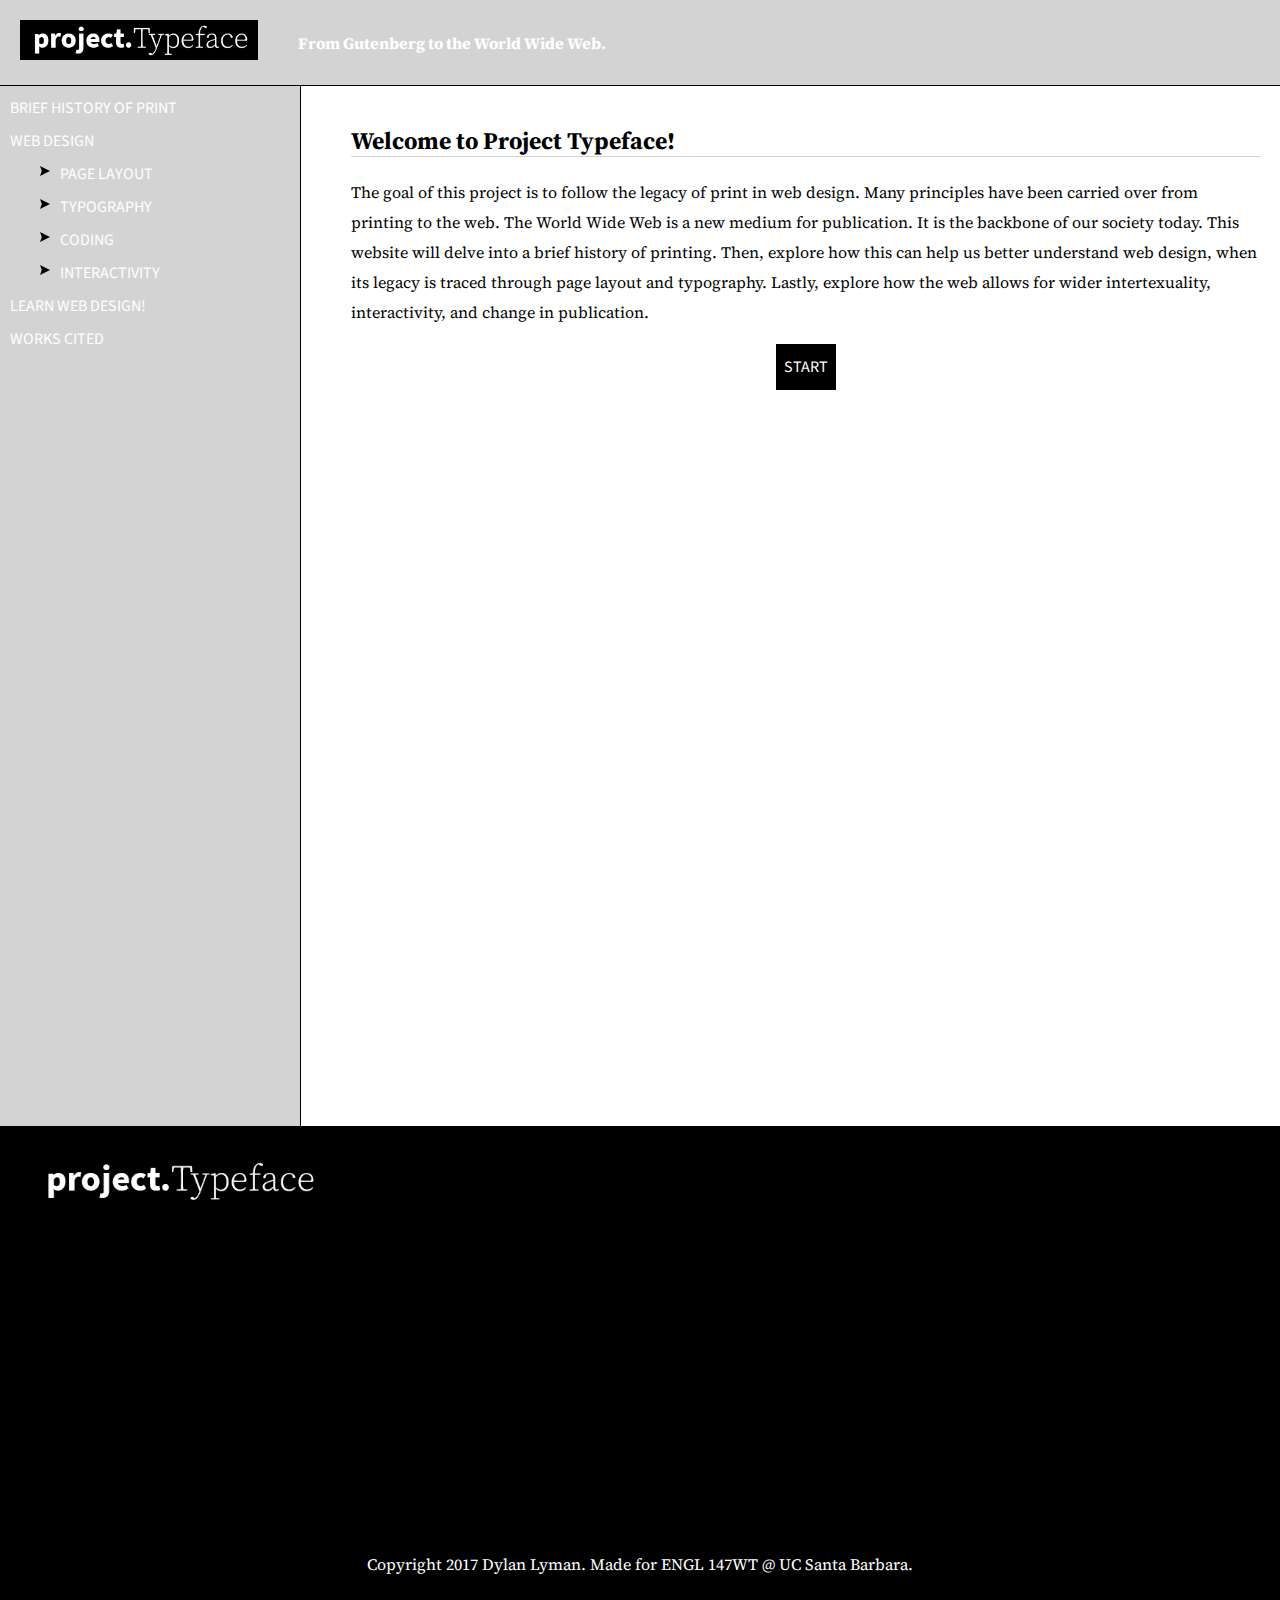
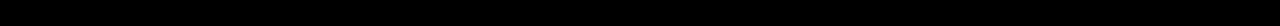
<file: index.html>
<!doctype html>
<meta charset="utf-8"/>
<html>
<head>
	<meta charset="utf-8">
	<title>project.Typeface</title>
	<link rel="stylesheet" href="./styles.css" type="text/css">
	<link href="https://fonts.googleapis.com/css?family=Source+Sans+Pro:400,400i,700|Source+Serif+Pro:400,700" rel="stylesheet">
</head>

<body>
	<header>
			<a href="index.html"><img src="./img/projectTypeface.png" alt="Image not found!"></a>
			<h1>From Gutenberg to the World Wide Web.</h1>
	</header>
	<div class="wrapper">
		<main>
			<div class="sideBar">
				<li><a href="briefhistory.html">Brief History of Print</a></li>
				<li><a href="webdesign.html">Web Design</a></li>
					<div class="indentWebDesign">
						<li><a href="pagelayout.html">Page Layout</a></li>
						<li><a href="typography.html">Typography</a></li>
						<li><a href="coding.html">Coding</a></li>
						<li><a href="interactivity.html">Interactivity</a></li>
					</div>
				<li><a href="learn.html">Learn Web Design!</a></li>
				<li><a href="workscited.html">Works Cited</a></li>
			</div>
			<div class="mainBody">
				<h2>Welcome to Project Typeface!</h2>
				<p>The goal of this project is to follow the legacy of print in web design. Many principles have been carried over from printing to the web. The World Wide Web is a new medium for publication. It is the backbone of our society today. This website will delve into a brief history of printing. Then, explore how this can help us better understand web design, when its legacy is traced through page layout and typography. Lastly, explore how the web allows for wider intertexuality, interactivity, and change in publication.</p>
				<div class="nextPage"><a href="briefhistory.html">START</a></div>
			</div>
		</main>
	</div>
	<footer>
		<div class="indexFooter">
			<a href="index.html"><img src="./img/projectTypeface.png" alt="Image not found!"></a>
		</div>
		<div class="footerWrapper">
			<p id="copyright">Copyright 2017 Dylan Lyman. Made for ENGL 147WT @ UC Santa Barbara.</p>
		</div>
	</footer>
</body>

</html>
</file>
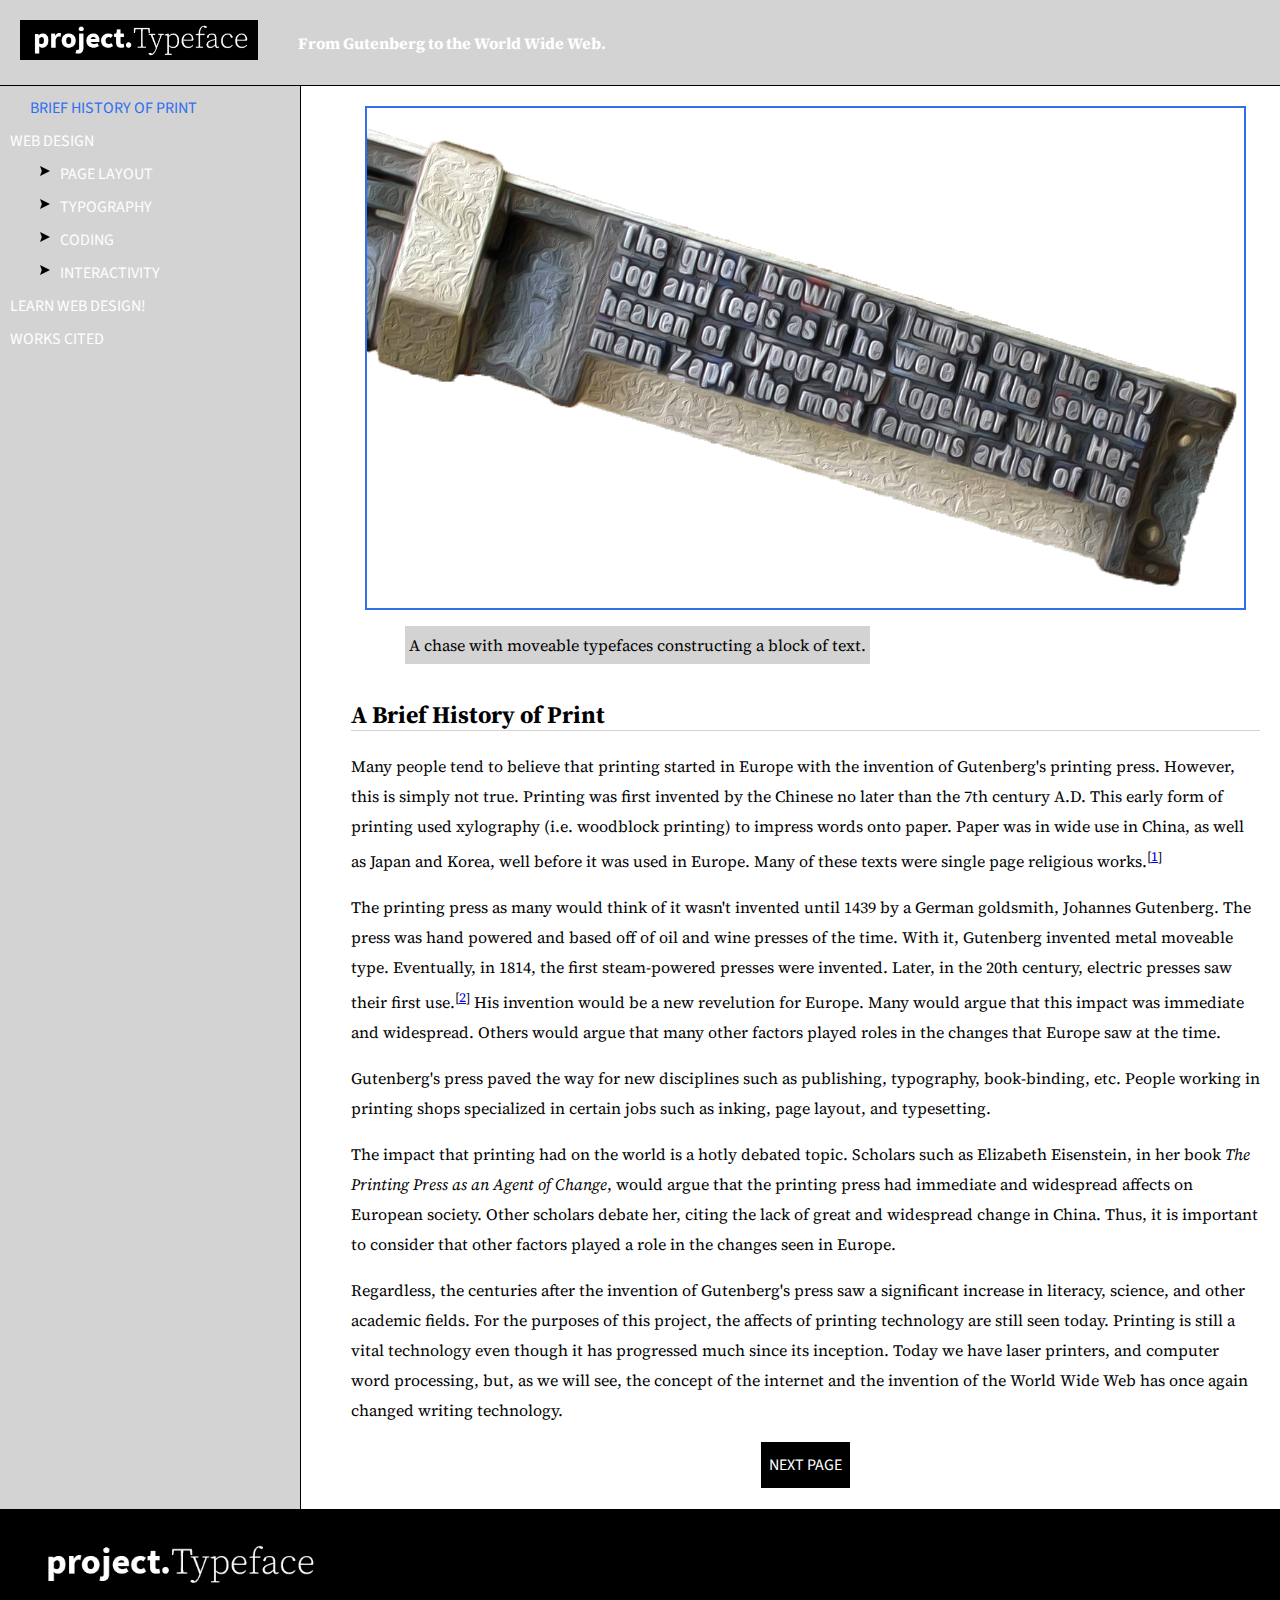
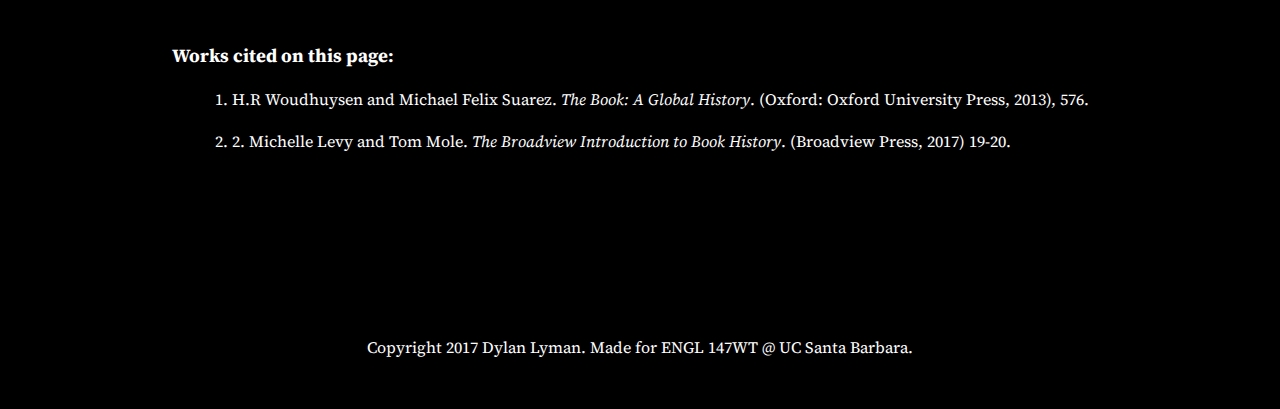
<file: briefhistory.html>
<!doctype html>
<html>
<head>
	<meta charset="utf-8">
	<title>project.Typeface: Brief History</title>
	<link rel="stylesheet" href="styles.css" type="text/css">
	<link href="https://fonts.googleapis.com/css?family=Source+Sans+Pro:400,400i,700|Source+Serif+Pro:400,700" rel="stylesheet">
</head>

<body>
	<header>
			<a href="index.html"><img src="./img/projectTypeface.png" alt="Image not found!"></a>
			<h1>From Gutenberg to the World Wide Web.</h1>
	</header>
	<div class="wrapper">
		<main>
			<div class="sideBar">
				<li><a href="briefhistory.html" id="thisPage">Brief History of Print</a></li>
				<li><a href="webdesign.html">Web Design</a></li>
					<div class="indentWebDesign">
						<li><a href="pagelayout.html">Page Layout</a></li>
						<li><a href="typography.html">Typography</a></li>
						<li><a href="coding.html">Coding</a></li>
						<li><a href="interactivity.html">Interactivity</a></li>
					</div>
				<li><a href="learn.html">Learn Web Design!</a></li>
				<li><a href="workscited.html">Works Cited</a></li>
			</div>
			<div class="mainBody">
				<div class="mainImg">
					<img src="./img/MetalTypeZoomIn.png" alt="Image not found!">
					<dl>
						<dd>A chase with moveable typefaces constructing a block of text.</dd>
					</dl>
				</div>
				<h2>A Brief History of Print</h2>
				<p>Many people tend to believe that printing started in Europe with the invention of Gutenberg's printing press. However, this is simply not true. Printing was first invented by the Chinese no later than the 7th century A.D. This early form of printing used xylography (i.e. woodblock printing) to impress words onto paper. Paper was in wide use in China, as well as Japan and Korea, well before it was used in Europe. Many of these texts were single page religious works.<sup>[<a href= "footerWrapper">1</a>]</sup></p>
				<p>The printing press as many would think of it wasn't invented until 1439 by a German goldsmith, Johannes Gutenberg. The press was hand powered and based off of oil and wine presses of the time. With it, Gutenberg invented metal moveable type. Eventually, in 1814, the first steam-powered presses were invented. Later, in the 20th century, electric presses saw their first use.<sup>[<a href= "footerWrapper">2</a>]</sup> His invention would be a new revelution for Europe. Many would argue that this impact was immediate and widespread. Others would argue that many other factors played roles in the changes that Europe saw at the time.</p>
				<p>Gutenberg's press paved the way for new disciplines such as publishing, typography, book-binding, etc. People working in printing shops specialized in certain jobs such as inking, page layout, and typesetting.</p>
				<p>The impact that printing had on the world is a hotly debated topic. Scholars such as Elizabeth Eisenstein, in her book <em>The Printing Press as an Agent of Change</em>, would argue that the printing press had immediate and widespread affects on European society. Other scholars debate her, citing the lack of great and widespread change in China. Thus, it is important to consider that other factors played a role in the changes seen in Europe.</p>
				<p>Regardless, the centuries after the invention of Gutenberg's press saw a significant increase in literacy, science, and other academic fields. For the purposes of this project, the affects of printing technology are still seen today. Printing is still a vital technology even though it has progressed much since its inception. Today we have laser printers, and computer word processing, but, as we will see, the concept of the internet and the invention of the World Wide Web has once again changed writing technology.</p>
				<div class="nextPage"><a href="webdesign.html">NEXT PAGE</a></div>
			</div>
		</main>
	</div>
	<footer>
		<div class="indexFooter">
			<a href="index.html"><img src="./img/projectTypeface.png" alt="Image not found!"></a>
			
		</div>
		<div class="footerWrapper">
			<div class="worksCitedFooter">
				<h3>Works cited on this page:</h3>
				<ol>
					<li>H.R Woudhuysen and Michael Felix Suarez. <em>The Book: A Global History</em>. (Oxford: Oxford University Press, 2013), 576.</li>
					<li>2. Michelle Levy and Tom Mole. <em>The Broadview Introduction to Book History</em>. (Broadview Press, 2017) 19-20.</li>
				</ol>
			</div>
			<p id="copyright">Copyright 2017 Dylan Lyman. Made for ENGL 147WT @ UC Santa Barbara.</p>
		</div>
	</footer>
</body>
	
</html>
</file>
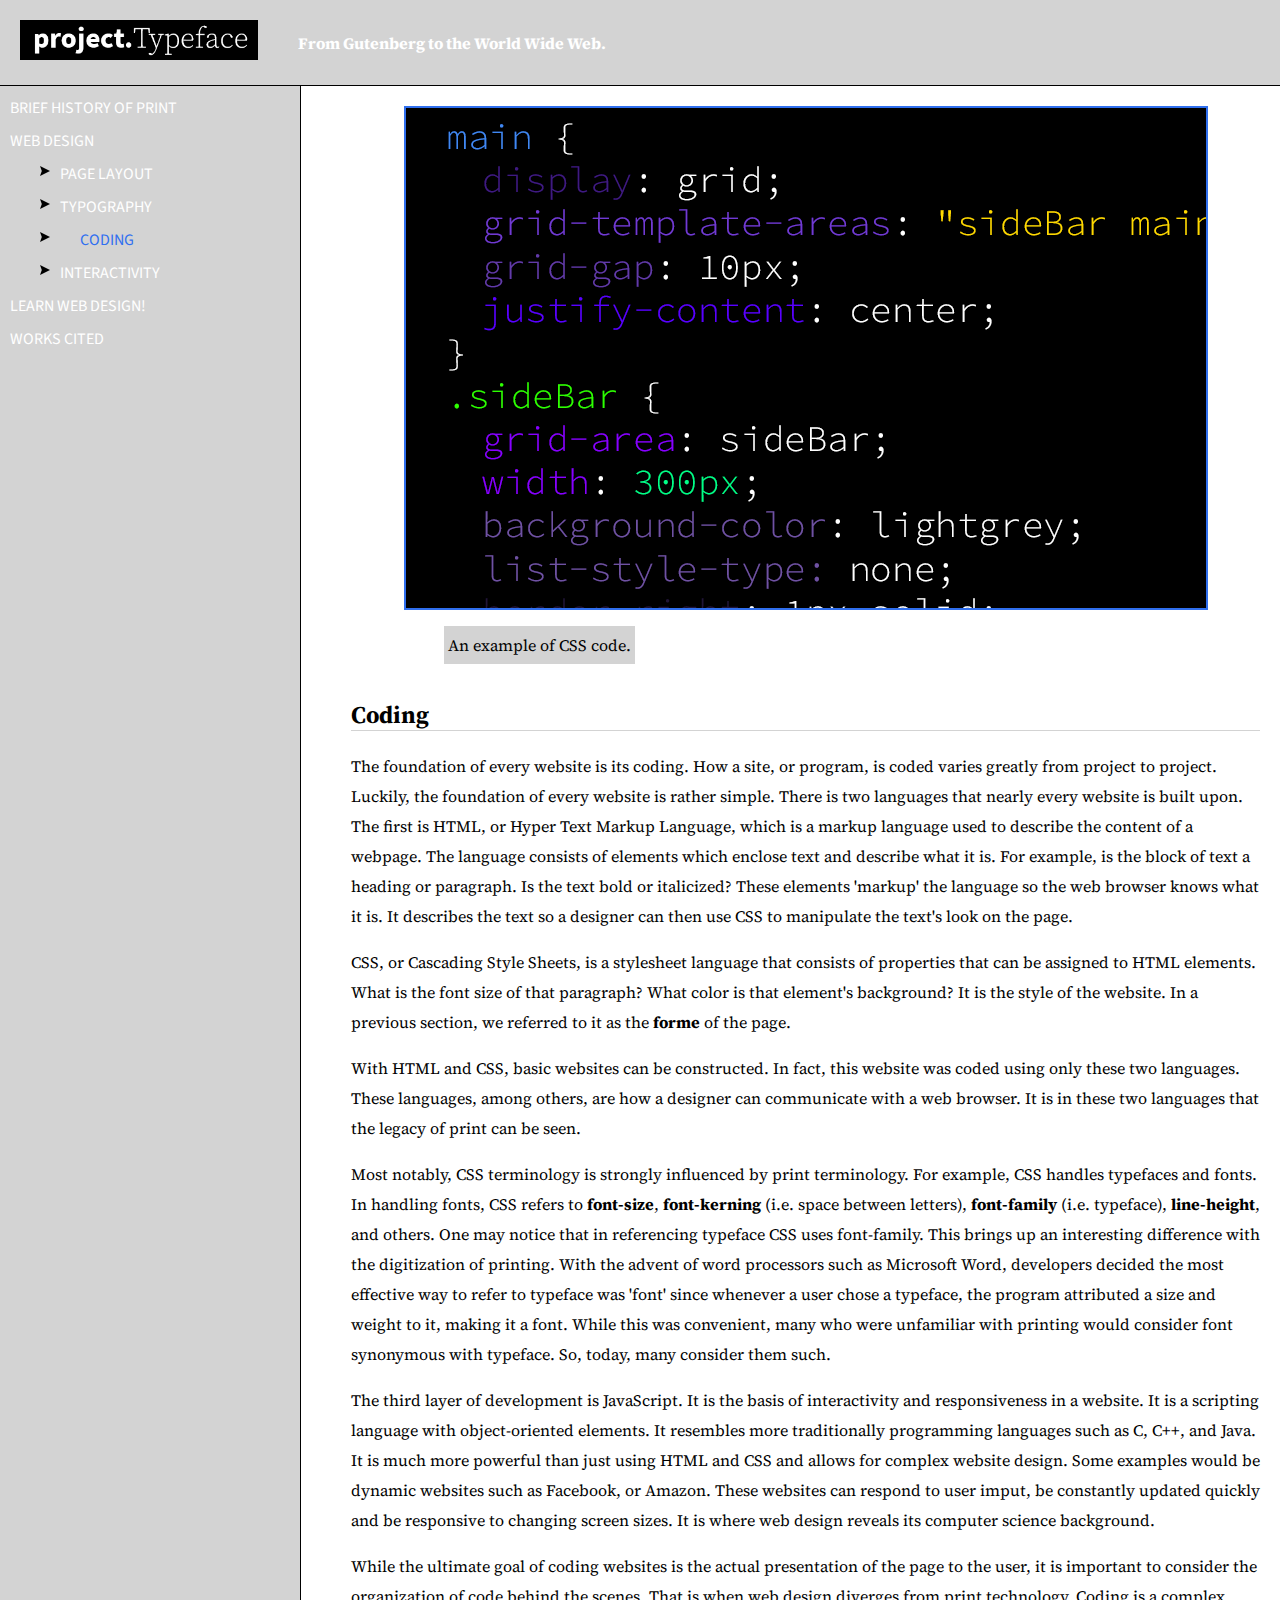
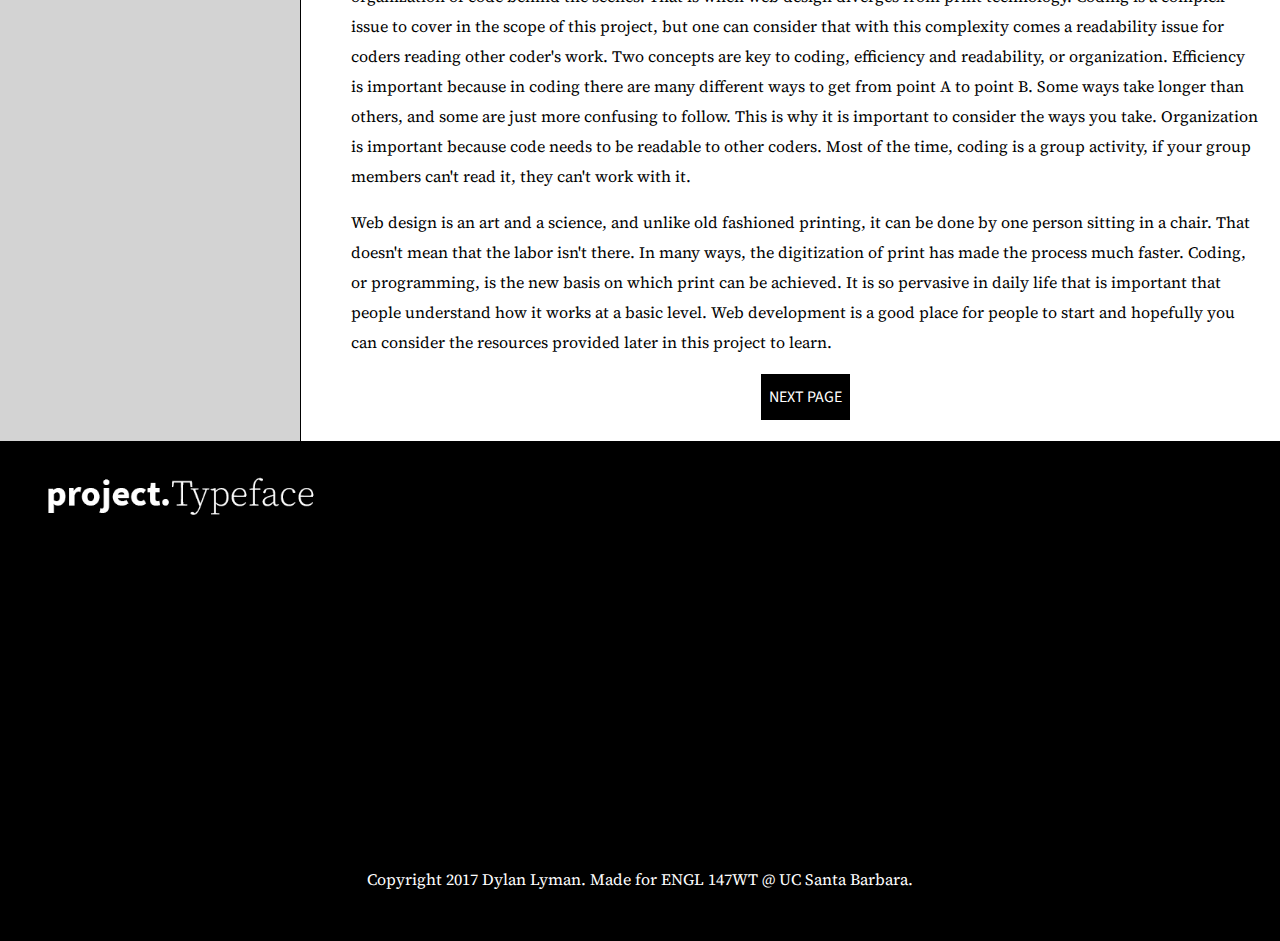
<file: coding.html>
<!doctype html>
<meta charset="utf-8"/>
<html>
<head>
	<meta charset="utf-8">
	<title>project.Typeface: Coding</title>
	<link rel="stylesheet" href="./styles.css" type="text/css">
	<link href="https://fonts.googleapis.com/css?family=Source+Sans+Pro:400,400i,700|Source+Serif+Pro:400,700" rel="stylesheet">
</head>

<body>
	<header>
			<a href="index.html"><img src="./img/projectTypeface.png" alt="Image not found!"></a>
			<h1>From Gutenberg to the World Wide Web.</h1>
	</header>
	<div class="wrapper">
		<main>
			<div class="sideBar">
				<li><a href="briefhistory.html">Brief History of Print</a></li>
				<li><a href="webdesign.html">Web Design</a></li>
					<div class="indentWebDesign">
						<li><a href="pagelayout.html">Page Layout</a></li>
						<li><a href="typography.html">Typography</a></li>
						<li><a href="coding.html" id="thisPage">Coding</a></li>
						<li><a href="interactivity.html">Interactivity</a></li>
					</div>
				<li><a href="learn.html">Learn Web Design!</a></li>
				<li><a href="workscited.html">Works Cited</a></li>
			</div>
			<div class="mainBody">
				<div class="mainImg">
					<img src="./img/coding.png" alt="Image not found!">
					<dl>
						<dd>An example of CSS code.</dd>
					</dl>
				</div>
				<h2>Coding</h2>
				<p>The foundation of every website is its coding. How a site, or program, is coded varies greatly from project to project. Luckily, the foundation of every website is rather simple. There is two languages that nearly every website is built upon. The first is HTML, or Hyper Text Markup Language, which is a markup language used to describe the content of a webpage. The language consists of elements which enclose text and describe what it is. For example, is the block of text a heading or paragraph. Is the text bold or italicized? These elements 'markup' the language so the web browser knows what it is. It describes the text so a designer can then use CSS to manipulate the text's look on the page.</p>
				<p>CSS, or Cascading Style Sheets, is a stylesheet language that consists of properties that can be assigned to HTML elements. What is the font size of that paragraph? What color is that element's background? It is the style of the website. In a previous section, we referred to it as the <strong>forme</strong> of the page.</p>
				<p>With HTML and CSS, basic websites can be constructed. In fact, this website was coded using only these two languages. These languages, among others, are how a designer can communicate with a web browser. It is in these two languages that the legacy of print can be seen.</p>
				<p>Most notably, CSS terminology is strongly influenced by print terminology. For example, CSS handles typefaces and fonts. In handling fonts, CSS refers to <strong>font-size</strong>, <strong>font-kerning</strong> (i.e. space between letters), <strong>font-family</strong> (i.e. typeface), <strong>line-height</strong>, and others. One may notice that in referencing typeface CSS uses font-family. This brings up an interesting difference with the digitization of printing. With the advent of word processors such as Microsoft Word, developers decided the most effective way to refer to typeface was 'font' since whenever a user chose a typeface, the program attributed a size and weight to it, making it a font. While this was convenient, many who were unfamiliar with printing would consider font synonymous with typeface. So, today, many consider them such.</p>
				<p>The third layer of development is JavaScript. It is the basis of interactivity and responsiveness in a website. It is a scripting language with object-oriented elements. It resembles more traditionally programming languages such as C, C++, and Java. It is much more powerful than just using HTML and CSS and allows for complex website design. Some examples would be dynamic websites such as Facebook, or Amazon. These websites can respond to user imput, be constantly updated quickly and be responsive to changing screen sizes. It is where web design reveals its computer science background.</p>
				<p>While the ultimate goal of coding websites is the actual presentation of the page to the user, it is important to consider the organization of code behind the scenes. That is when web design diverges from print technology. Coding is a complex issue to cover in the scope of this project, but one can consider that with this complexity comes a readability issue for coders reading other coder's work. Two concepts are key to coding, efficiency and readability, or organization. Efficiency is important because in coding there are many different ways to get from point A to point B. Some ways take longer than others, and some are just more confusing to follow. This is why it is important to consider the ways you take. Organization is important because code needs to be readable to other coders. Most of the time, coding is a group activity, if your group members can't read it, they can't work with it.</p>
				<p>Web design is an art and a science, and unlike old fashioned printing, it can be done by one person sitting in a chair. That doesn't mean that the labor isn't there. In many ways, the digitization of print has made the process much faster. Coding, or programming, is the new basis on which print can be achieved. It is so pervasive in daily life that is important that people understand how it works at a basic level. Web development is a good place for people to start and hopefully you can consider the resources provided later in this project to learn.</p>
				<div class="nextPage"><a href="interactivity.html">NEXT PAGE</a></div>
			</div>
		</main>
	</div>
	<footer>
		<div class="indexFooter">
			<a href="index.html"><img src="./img/projectTypeface.png" alt="Image not found!"></a>
		</div>
		<div class="footerWrapper">
			<p id="copyright">Copyright 2017 Dylan Lyman. Made for ENGL 147WT @ UC Santa Barbara.</p>
		</div>
	</footer>
</body>

</html>
</file>
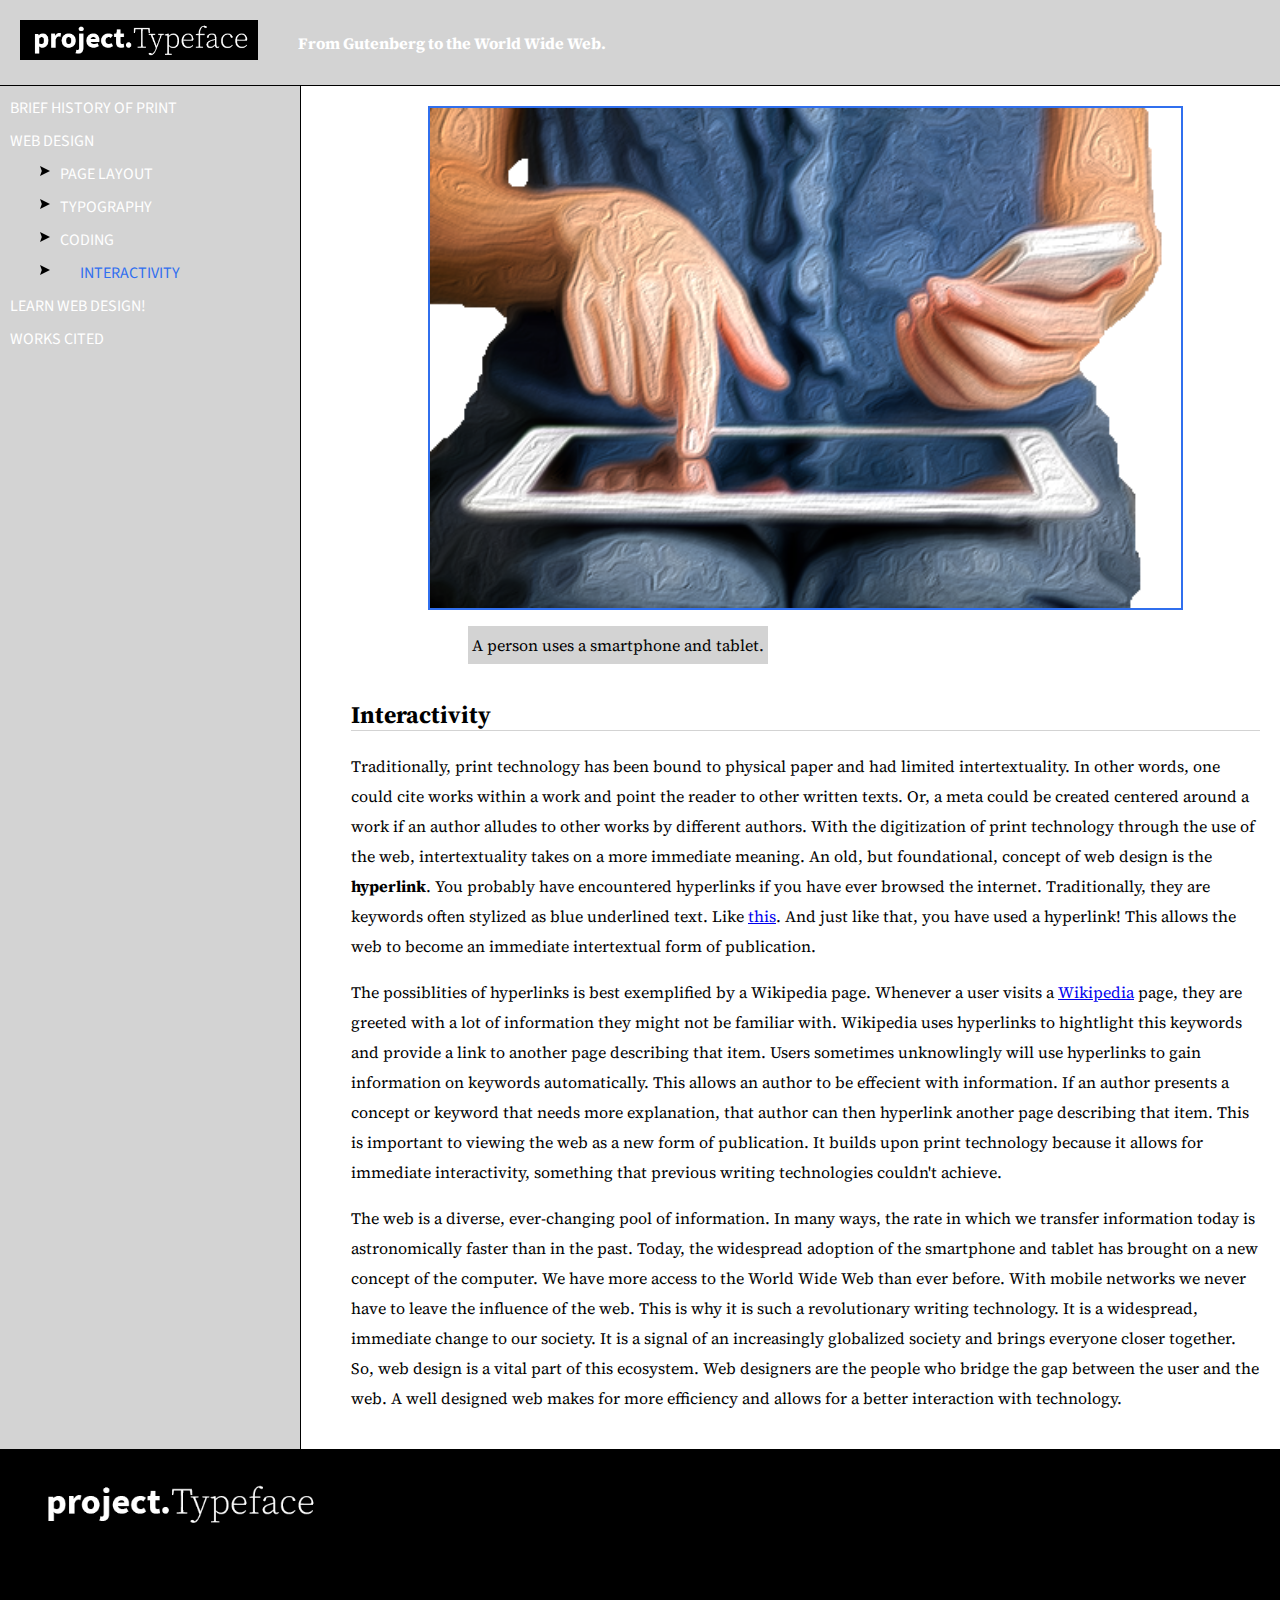
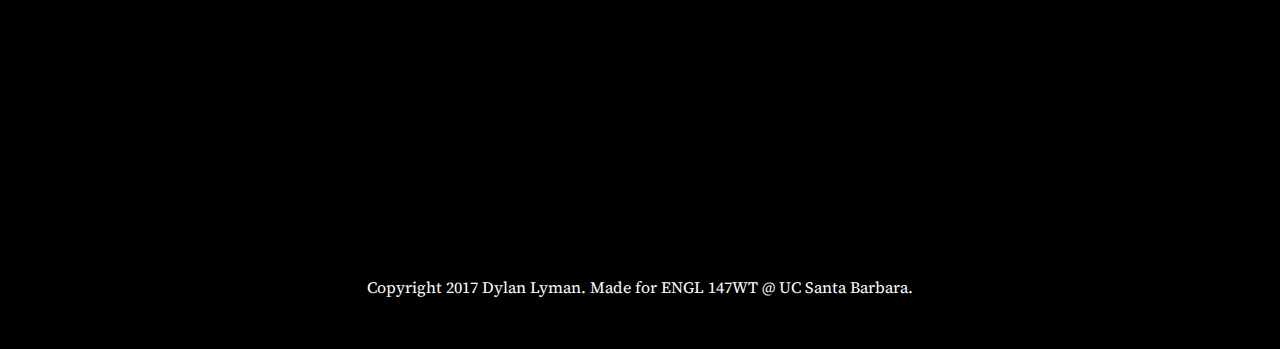
<file: interactivity.html>
<!doctype html>
<meta charset="utf-8"/>
<html>
<head>
	<meta charset="utf-8">
	<title>project.Typeface: Interactivity</title>
	<link rel="stylesheet" href="./styles.css" type="text/css">
	<link href="https://fonts.googleapis.com/css?family=Source+Sans+Pro:400,400i,700|Source+Serif+Pro:400,700" rel="stylesheet">
</head>

<body>
	<header>
			<a href="index.html"><img src="./img/projectTypeface.png" alt="Image not found!"></a>
			<h1>From Gutenberg to the World Wide Web.</h1>
	</header>
	<div class="wrapper">
		<main>
			<div class="sideBar">
				<li><a href="briefhistory.html">Brief History of Print</a></li>
				<li><a href="webdesign.html">Web Design</a></li>
					<div class="indentWebDesign">
						<li><a href="pagelayout.html">Page Layout</a></li>
						<li><a href="typography.html">Typography</a></li>
						<li><a href="coding.html">Coding</a></li>
						<li><a href="interactivity.html" id="thisPage">Interactivity</a></li>
					</div>
				<li><a href="learn.html">Learn Web Design!</a></li>
				<li><a href="workscited.html">Works Cited</a></li>
			</div>
			<div class="mainBody">
				<div class="mainImg">
					<img src="./img/mobilefriendlyshopping.png" alt="Image not found!">
					<dl>
						<dd>A person uses a smartphone and tablet.</dd>
					</dl>
				</div>
				<h2>Interactivity</h2>
				<p>Traditionally, print technology has been bound to physical paper and had limited intertextuality. In other words, one could cite works within a work and point the reader to other written texts. Or, a meta could be created centered around a work if an author alludes to other works by different authors. With the digitization of print technology through the use of the web,  intertextuality takes on a more immediate meaning. An old, but foundational, concept of web design is the <strong>hyperlink</strong>. You probably have encountered hyperlinks if you have ever browsed the internet. Traditionally, they are keywords often stylized as blue underlined text. Like <a href="https://en.wikipedia.org/wiki/Hyperlink">this</a>. And just like that, you have used a hyperlink! This allows the web to become an immediate intertextual form of publication.</p>
				<p>The possiblities of hyperlinks is best exemplified by a Wikipedia page. Whenever a user visits a <a href="https://en.wikipedia.org">Wikipedia</a> page, they are greeted with a lot of information they might not be familiar with. Wikipedia uses hyperlinks to hightlight this keywords and provide a link to another page describing that item. Users sometimes unknowlingly will use hyperlinks to gain information on keywords automatically. This allows an author to be effecient with information. If an author presents a concept or keyword that needs more explanation, that author can then hyperlink another page describing that item. This is important to viewing the web as a new form of publication. It builds upon print technology because it allows for immediate interactivity, something that previous writing technologies couldn't achieve.</p>
				<p>The web is a diverse, ever-changing pool of information. In many ways, the rate in which we transfer information today is astronomically faster than in the past. Today, the widespread adoption of the smartphone and tablet has brought on a new concept of the computer. We have more access to the World Wide Web than ever before. With mobile networks we never have to leave the influence of the web. This is why it is such a revolutionary writing technology. It is a widespread, immediate change to our society. It is a signal of an increasingly globalized society and brings everyone closer together. So, web design is a vital part of this ecosystem. Web designers are the people who bridge the gap between the user and the web. A well designed web makes for more efficiency and allows for a better interaction with technology.</p>
			</div>
		</main>
	</div>
	<footer>
		<div class="indexFooter">
			<a href="index.html"><img src="./img/projectTypeface.png" alt="Image not found!"></a>
		</div>
		<div class="footerWrapper">
			<p id="copyright">Copyright 2017 Dylan Lyman. Made for ENGL 147WT @ UC Santa Barbara.</p>
		</div>
	</footer>
</body>

</html>
</file>
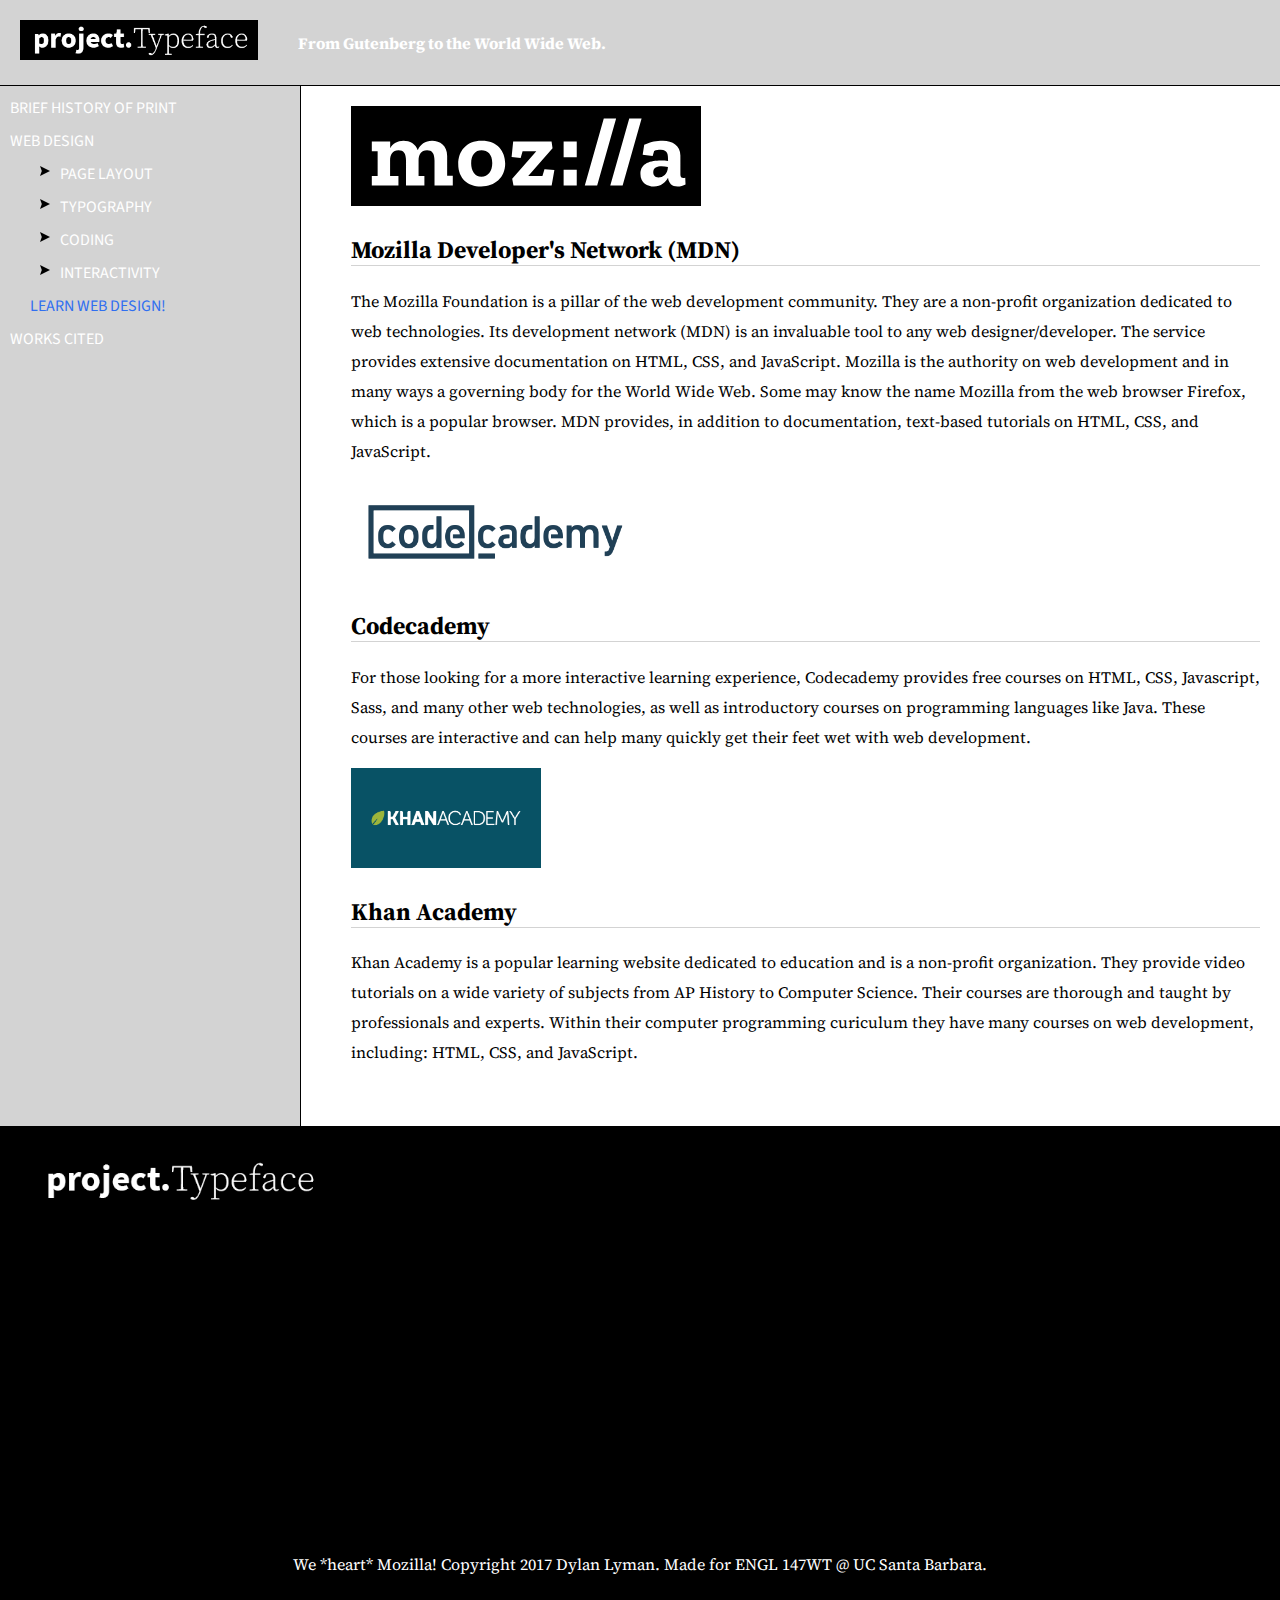
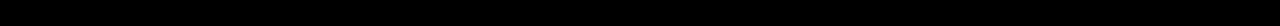
<file: learn.html>
<!doctype html>
<meta charset="utf-8"/>
<html>
<head>
	<meta charset="utf-8">
	<title>project.Typeface: Learn</title>
	<link rel="stylesheet" href="styles.css" type="text/css">
	<link href="https://fonts.googleapis.com/css?family=Source+Sans+Pro:400,400i,700|Source+Serif+Pro:400,700" rel="stylesheet">
</head>

<body>
	<header>
			<a href="index.html"><img src="./img/projectTypeface.png" alt="Image not found!"></a>
			<h1>From Gutenberg to the World Wide Web.</h1>
	</header>
	<div class="wrapper">
		<main>
			<div class="sideBar">
				<li><a href="briefhistory.html">Brief History of Print</a></li>
				<li><a href="webdesign.html">Web Design</a></li>
					<div class="indentWebDesign">
						<li><a href="pagelayout.html">Page Layout</a></li>
						<li><a href="typography.html">Typography</a></li>
						<li><a href="coding.html">Coding</a></li>
						<li><a href="interactivity.html">Interactivity</a></li>
					</div>
				<li><a href="learn.html" id="thisPage">Learn Web Design!</a></li>
				<li><a href="workscited.html">Works Cited</a></li>
			</div>
			<div class="mainBody">
				<div class="learn">
					<a href="https://developer.mozilla.org/en-US/"><img src="./img/mozilla_logo.svg" alt="Image not found!"></a>
					<h2>Mozilla Developer's Network (MDN)</h2>
					<p>The Mozilla Foundation is a pillar of the web development community. They are a non-profit organization dedicated to web technologies. Its development network (MDN) is an invaluable tool to any web designer/developer. The service provides extensive documentation on HTML, CSS, and JavaScript. Mozilla is the authority on web development and in many ways a governing body for the World Wide Web. Some may know the name Mozilla from the web browser Firefox, which is a popular browser. MDN provides, in addition to documentation, text-based tutorials on HTML, CSS, and JavaScript.</p>
				</div>
				<div class="learn">
					<a href="https://www.codecademy.com"><img src="./img/codecademy_logo.png" alt="Image not found!"></a>
					<h2>Codecademy</h2>
					<p>For those looking for a more interactive learning experience, Codecademy provides free courses on HTML, CSS, Javascript, Sass, and many other web technologies, as well as introductory courses on programming languages like Java. These courses are interactive and can help many quickly get their feet wet with web development.</p>
				</div>
				<div class="learn">
					<a href="https://www.khanacademy.org/"><img src="./img/khanacademy_logo.png" alt="Image not found!"></a>
					<h2>Khan Academy</h2>
					<p>Khan Academy is a popular learning website dedicated to education and is a non-profit organization. They provide video tutorials on a wide variety of subjects from AP History to Computer Science. Their courses are thorough and taught by professionals and experts. Within their computer programming curiculum they have many courses on web development, including: HTML, CSS, and JavaScript.</p>
				</div>
			</div>
		</main>
	</div>
	<footer>
		<div class="indexFooter">
			<a href="index.html"><img src="./img/projectTypeface.png" alt="Image not found!"></a>
		</div>
		<div class="footerWrapper">
			<p id="copyright">We *heart* Mozilla! Copyright 2017 Dylan Lyman. Made for ENGL 147WT @ UC Santa Barbara.</p>
		</div>
	</footer>
</body>
	
</html>
</file>
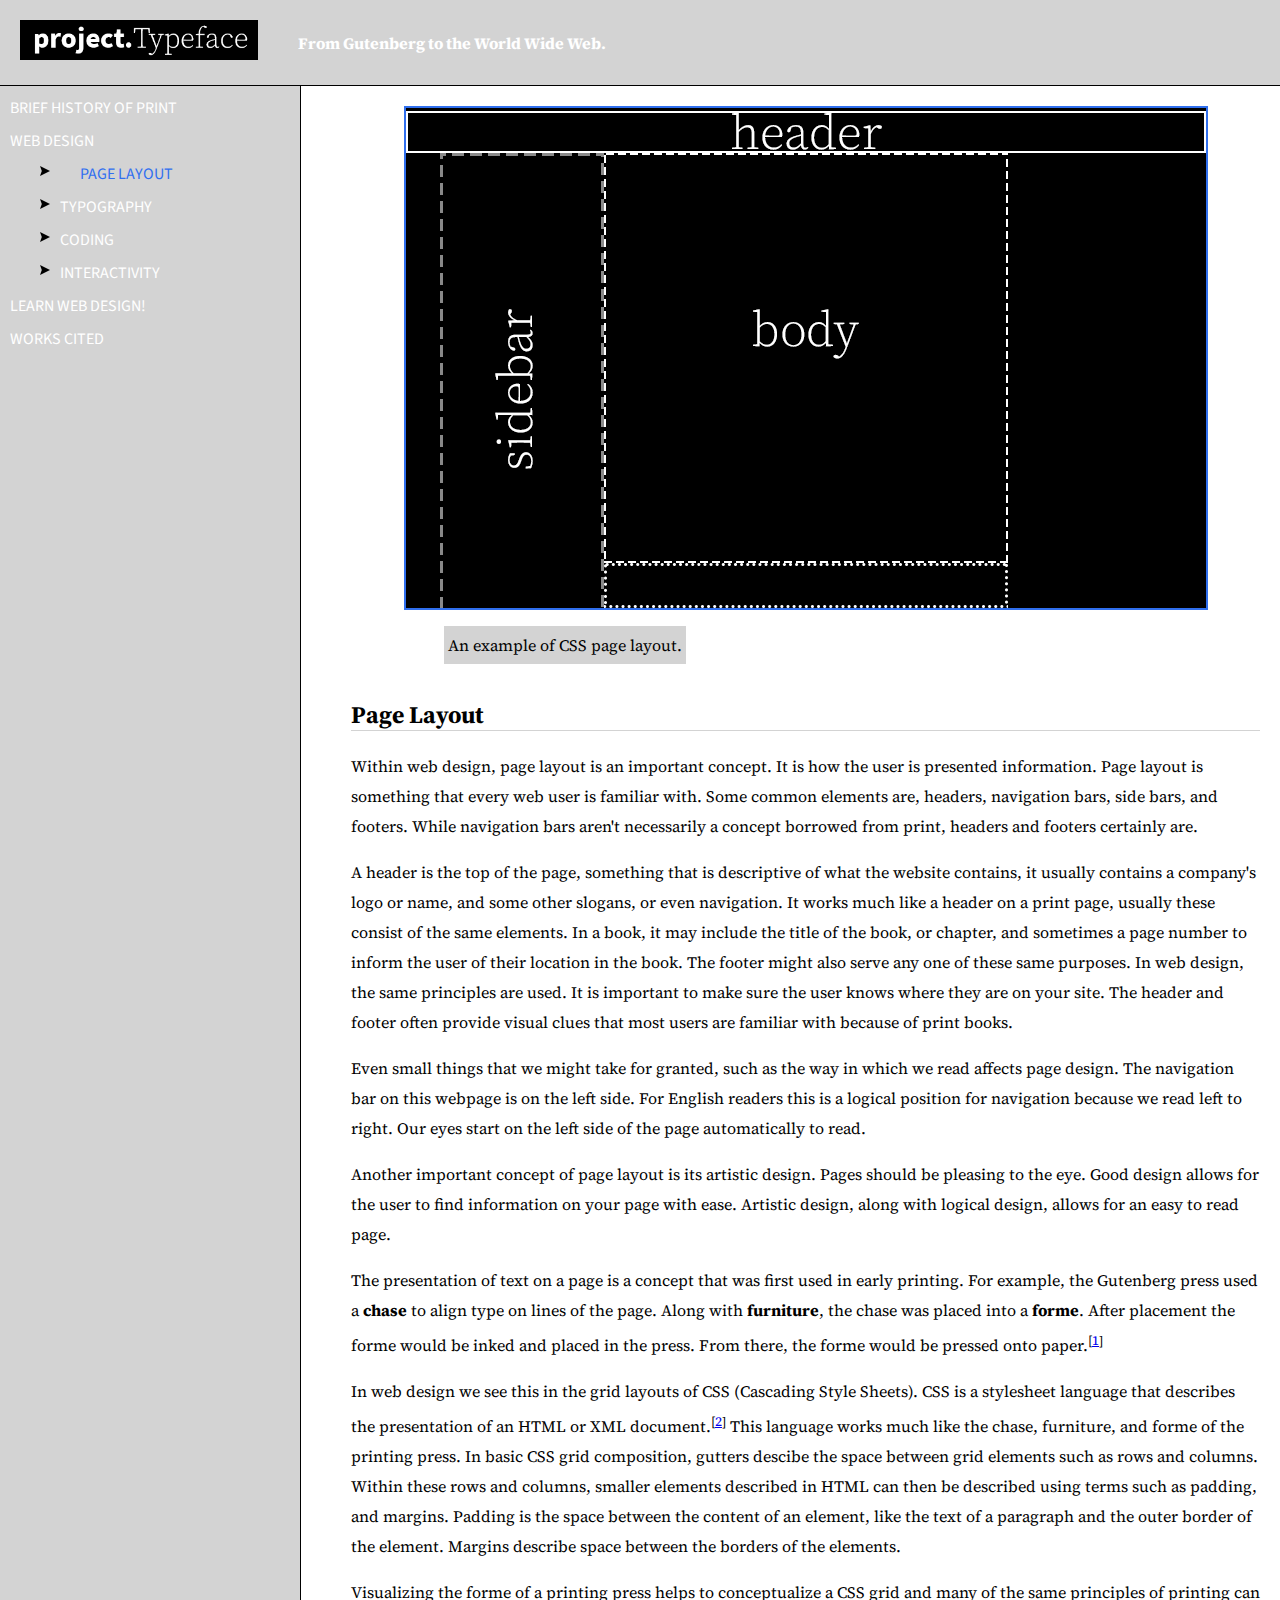
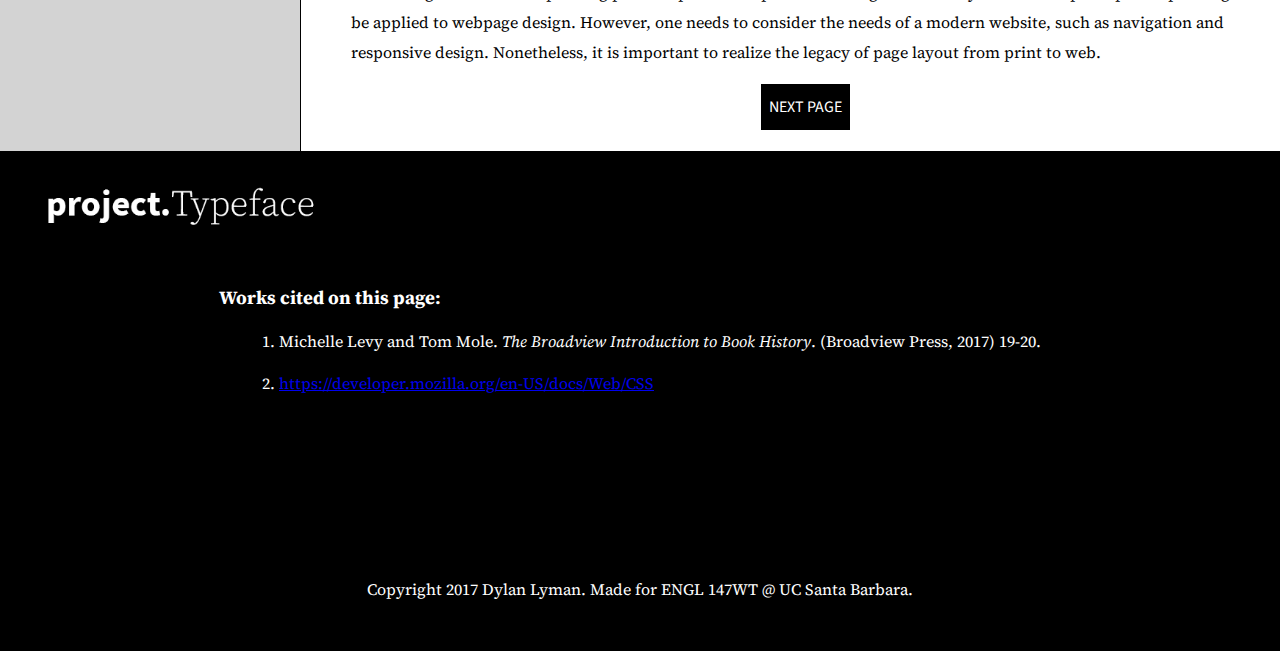
<file: pagelayout.html>
<!doctype html>
<meta charset="utf-8"/>
<html>
<head>
	<meta charset="utf-8">
	<title>project.Typeface: Page Layout</title>
	<link rel="stylesheet" href="./styles.css" type="text/css">
	<link href="https://fonts.googleapis.com/css?family=Source+Sans+Pro:400,400i,700|Source+Serif+Pro:400,700" rel="stylesheet">
</head>

<body>
	<header>
			<a href="index.html"><img src="./img/projectTypeface.png" alt="Image not found!"></a>
			<h1>From Gutenberg to the World Wide Web.</h1>
	</header>
	<div class="wrapper">
		<main>
			<div class="sideBar">
				<li><a href="briefhistory.html">Brief History of Print</a></li>
				<li><a href="webdesign.html">Web Design</a></li>
					<div class="indentWebDesign">
						<li><a href="pagelayout.html" id="thisPage">Page Layout</a></li>
						<li><a href="typography.html">Typography</a></li>
						<li><a href="coding.html">Coding</a></li>
						<li><a href="interactivity.html">Interactivity</a></li>
					</div>
				<li><a href="learn.html">Learn Web Design!</a></li>
				<li><a href="workscited.html">Works Cited</a></li>
			</div>
			<div class="mainBody">
				<div class="mainImg">
					<img src="./img/pagelayout.png" alt="Image not found!">
					<dl>
						<dd>An example of CSS page layout.</dd>
					</dl>
				</div>
				<h2>Page Layout</h2>
				<p>Within web design, page layout is an important concept. It is how the user is presented information. Page layout is something that every web user is familiar with. Some common elements are, headers, navigation bars, side bars, and footers. While navigation bars aren't necessarily a concept borrowed from print, headers and footers certainly are.</p>
				<p>A header is the top of the page, something that is descriptive of what the website contains, it usually contains a company's logo or name, and some other slogans, or even navigation. It works much like a header on a print page, usually these consist of the same elements. In a book, it may include the title of the book, or chapter, and sometimes a page number to inform the user of their location in the book. The footer might also serve any one of these same purposes. In web design, the same principles are used. It is important to make sure the user knows where they are on your site. The header and footer often provide visual clues that most users are familiar with because of print books.</p>
				<p>Even small things that we might take for granted, such as the way in which we read affects page design. The navigation bar on this webpage is on the left side. For English readers this is a logical position for navigation because we read left to right. Our eyes start on the left side of the page automatically to read.</p>
				<p>Another important concept of page layout is its artistic design. Pages should be pleasing to the eye. Good design allows for the user to find information on your page with ease. Artistic design, along with logical design, allows for an easy to read page.</p>
				<p>The presentation of text on a page is a concept that was first used in early printing. For example, the Gutenberg press used a <strong>chase</strong> to align type on lines of the page. Along with <strong>furniture</strong>, the chase was placed into a <strong>forme</strong>. After placement the forme would be inked and placed in the press. From there, the forme would be pressed onto paper.<sup>[<a href= ".footerWrapper">1</a>]</sup></p>
				<p>In web design we see this in the grid layouts of CSS (Cascading Style Sheets). CSS is a stylesheet language that describes the presentation of an HTML or XML document.<sup>[<a href= "#footerWrapper">2</a>]</sup> This language works much like the chase, furniture, and forme of the printing press. In basic CSS grid composition, gutters descibe the space between grid elements such as rows and columns. Within these rows and columns, smaller elements described in HTML can then be described using terms such as padding, and margins. Padding is the space between the content of an element, like the text of a paragraph and the outer border of the element. Margins describe space between the borders of the elements.</p>
				<p>Visualizing the forme of a printing press helps to conceptualize a CSS grid and many of the same principles of printing can be applied to webpage design. However, one needs to consider the needs of a modern website, such as navigation and responsive design. Nonetheless, it is important to realize the legacy of page layout from print to web.</p>
				<div class="nextPage"><a href="typography.html">NEXT PAGE</a></div>
			</div>
		</main>
	</div>
	<footer>
		<div class="indexFooter">
			<a href="index.html"><img src="./img/projectTypeface.png" alt="Image not found!"></a>
		</div>
		<div class="footerWrapper">
			<div class="worksCitedFooter">
				<h3>Works cited on this page:</h3>
				<ol>
					<li>Michelle Levy and Tom Mole. <em>The Broadview Introduction to Book History</em>. (Broadview Press, 2017) 19-20.</li>
					<li><a href="https://developer.mozilla.org/en-US/docs/Web/CSS">https://developer.mozilla.org/en-US/docs/Web/CSS</a></li>
				</ol>
			</div>
			<p id="copyright">Copyright 2017 Dylan Lyman. Made for ENGL 147WT @ UC Santa Barbara.</p>
		</div>
	</footer>
</body>

</html>
</file>
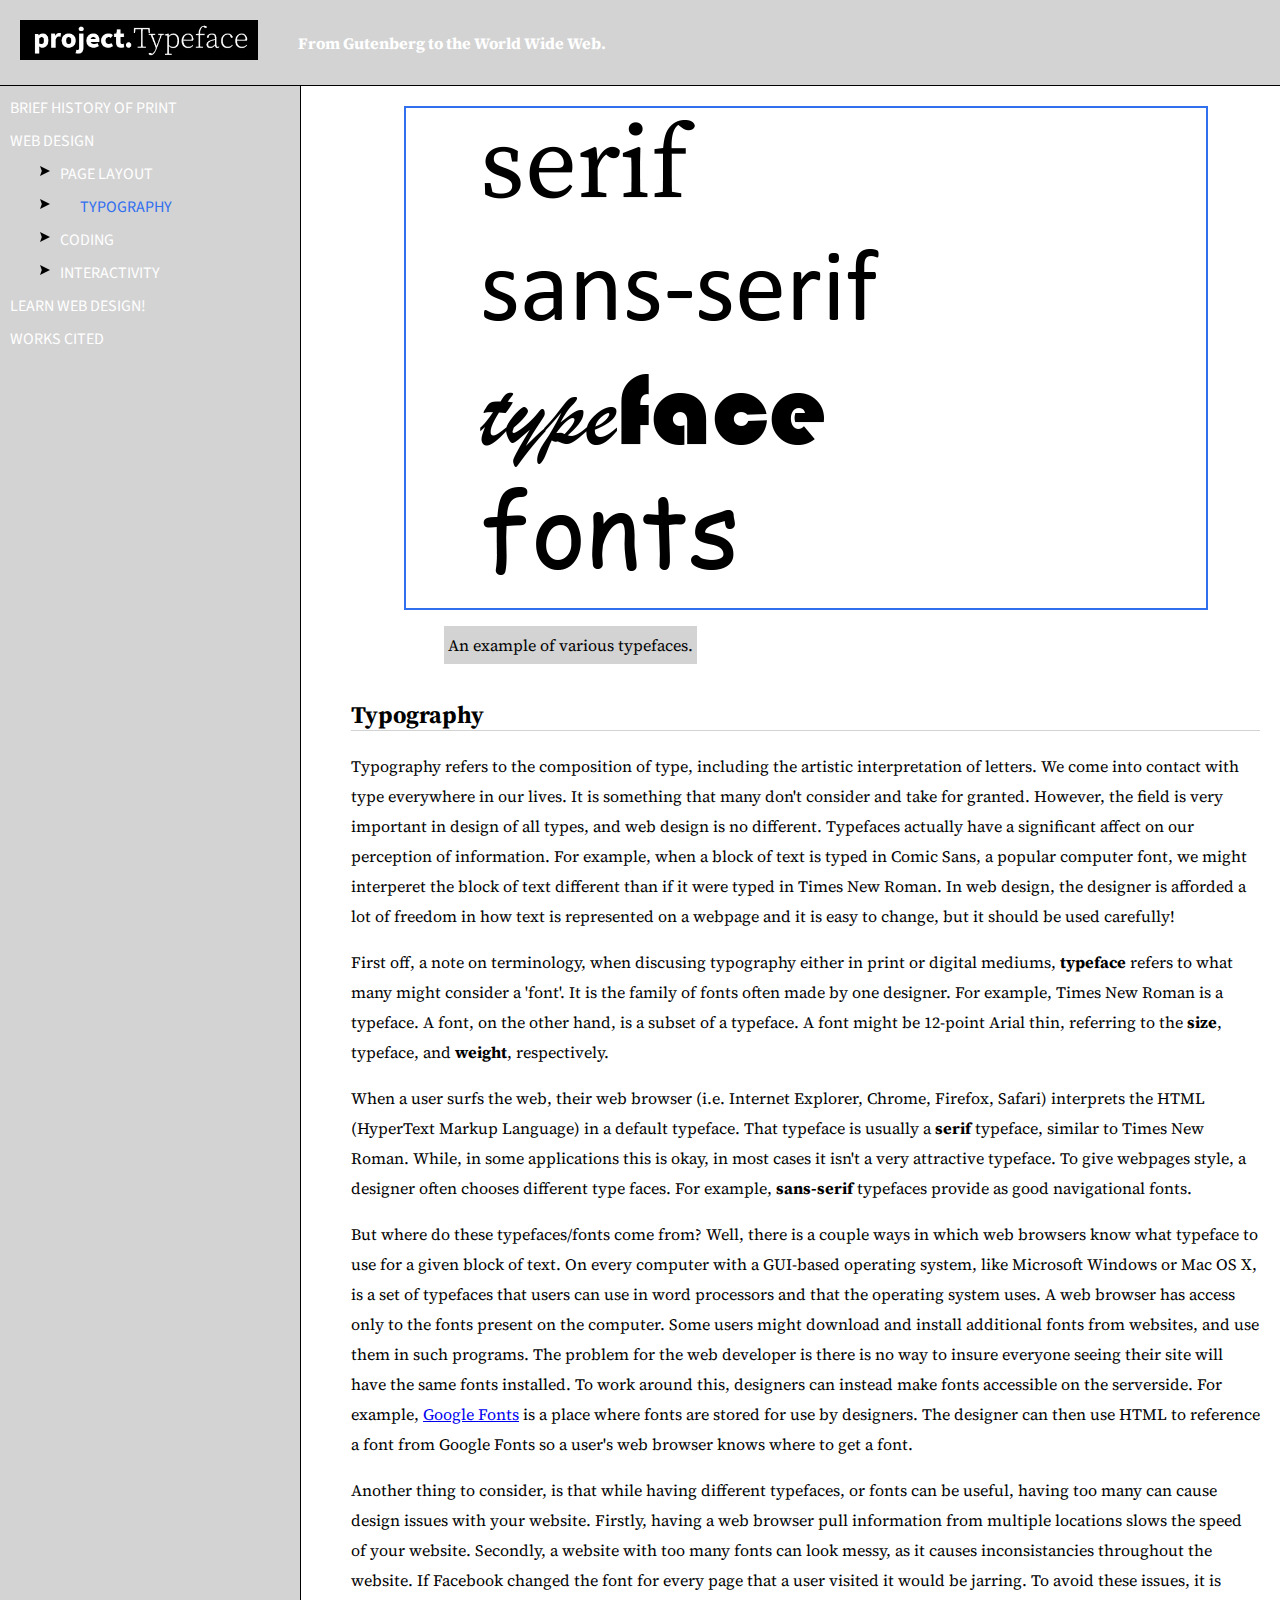
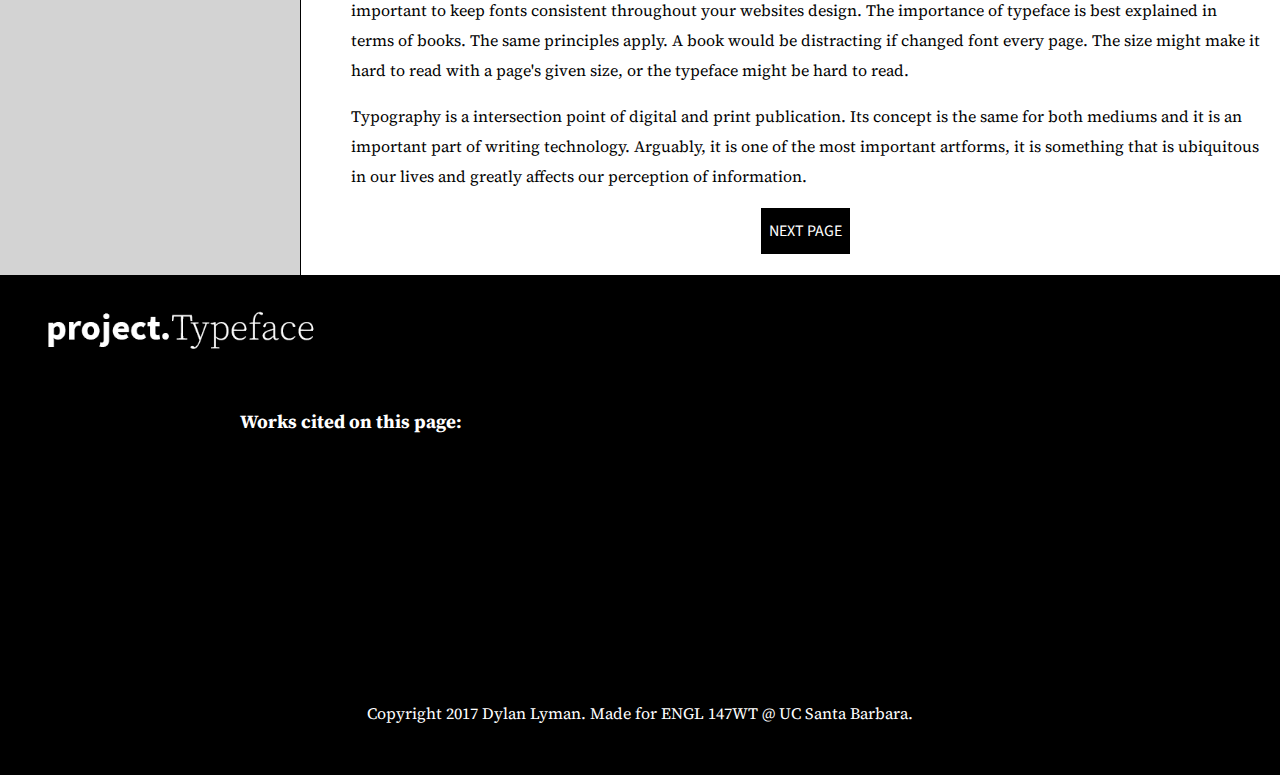
<file: typography.html>
<!doctype html>
<meta charset="utf-8"/>
<html>
<head>
	<meta charset="utf-8">
	<title>project.Typeface: Typography</title>
	<link rel="stylesheet" href="./styles.css" type="text/css">
	<link href="https://fonts.googleapis.com/css?family=Source+Sans+Pro:400,400i,700|Source+Serif+Pro:400,700" rel="stylesheet">
</head>

<body>
	<header>
			<a href="index.html"><img src="./img/projectTypeface.png" alt="Image not found!"></a>
			<h1>From Gutenberg to the World Wide Web.</h1>
	</header>
	<div class="wrapper">
		<main>
			<div class="sideBar">
				<li><a href="briefhistory.html">Brief History of Print</a></li>
				<li><a href="webdesign.html">Web Design</a></li>
					<div class="indentWebDesign">
						<li><a href="pagelayout.html">Page Layout</a></li>
						<li><a href="typography.html" id="thisPage">Typography</a></li>
						<li><a href="coding.html">Coding</a></li>
						<li><a href="interactivity.html">Interactivity</a></li>
					</div>
				<li><a href="learn.html">Learn Web Design!</a></li>
				<li><a href="workscited.html">Works Cited</a></li>
			</div>
			<div class="mainBody">
				<div class="mainImg">
					<img src="./img/typeface.png" alt="Image not found!">
					<dl>
						<dd>An example of various typefaces.</dd>
					</dl>
				</div>
				<h2>Typography</h2>
				<p>Typography refers to the composition of type, including the artistic interpretation of letters. We come into contact with type everywhere in our lives. It is something that many don't consider and take for granted. However, the field is very important in design of all types, and web design is no different. Typefaces actually have a significant affect on our perception of information. For example, when a block of text is typed in Comic Sans, a popular computer font, we might interperet the block of text different than if it were typed in Times New Roman. In web design, the designer is afforded a lot of freedom in how text is represented on a webpage and it is easy to change, but it should be used carefully!</p>
				<p>First off, a note on terminology, when discusing typography either in print or digital mediums, <strong>typeface</strong> refers to what many might consider a 'font'. It is the family of fonts often made by one designer. For example, Times New Roman is a typeface. A font, on the other hand, is a subset of a typeface. A font might be 12-point Arial thin, referring to the <strong>size</strong>, typeface, and <strong>weight</strong>, respectively.</p>
				<p>When a user surfs the web, their web browser (i.e. Internet Explorer, Chrome, Firefox, Safari) interprets the HTML (HyperText Markup Language) in a default typeface. That typeface is usually a <strong>serif</strong> typeface, similar to Times New Roman. While, in some applications this is okay, in most cases it isn't a very attractive typeface. To give webpages style, a designer often chooses different type faces. For example, <strong>sans-serif</strong> typefaces provide as good navigational fonts.</p>
				<p>But where do these typefaces/fonts come from? Well, there is a couple ways in which web browsers know what typeface to use for a given block of text. On every computer with a GUI-based operating system, like Microsoft Windows or Mac OS X, is a set of typefaces that users can use in word processors and that the operating system uses. A web browser has access only to the fonts present on the computer. Some users might download and install additional fonts from websites, and use them in such programs. The problem for the web developer is there is no way to insure everyone seeing their site will have the same fonts installed. To work around this, designers can instead make fonts accessible on the serverside. For example, <a href="https://fonts.google.com/">Google Fonts</a> is a place where fonts are stored for use by designers. The designer can then use HTML to reference a font from Google Fonts so a user's web browser knows where to get a font.</p>
				<p>Another thing to consider, is that while having different typefaces, or fonts can be useful, having too many can cause design issues with your website. Firstly, having a web browser pull information from multiple locations slows the speed of your website. Secondly, a website with too many fonts can look messy, as it causes inconsistancies throughout the website. If Facebook changed the font for every page that a user visited it would be jarring. To avoid these issues, it is important to keep fonts consistent throughout your websites design. The importance of typeface is best explained in terms of books. The same principles apply. A book would be distracting if changed font every page. The size might make it hard to read with a page's given size, or the typeface might be hard to read.</p>
				<p>Typography is a intersection point of digital and print publication. Its concept is the same for both mediums and it is an important part of writing technology. Arguably, it is one of the most important artforms, it is something that is ubiquitous in our lives and greatly affects our perception of information.</p>
				<div class="nextPage"><a href="coding.html">NEXT PAGE</a></div>
			</div>
		</main>
	</div>
	<footer>
		<div class="indexFooter">
			<a href="index.html"><img src="./img/projectTypeface.png" alt="Image not found!"></a>
		</div>
		<div class="footerWrapper">
			<div class="worksCitedFooter">
				<h3>Works cited on this page:</h3>
				<p></p>
			</div>
			<p id="copyright">Copyright 2017 Dylan Lyman. Made for ENGL 147WT @ UC Santa Barbara.</p>
		</div>
	</footer>
</body>

</html>
</file>
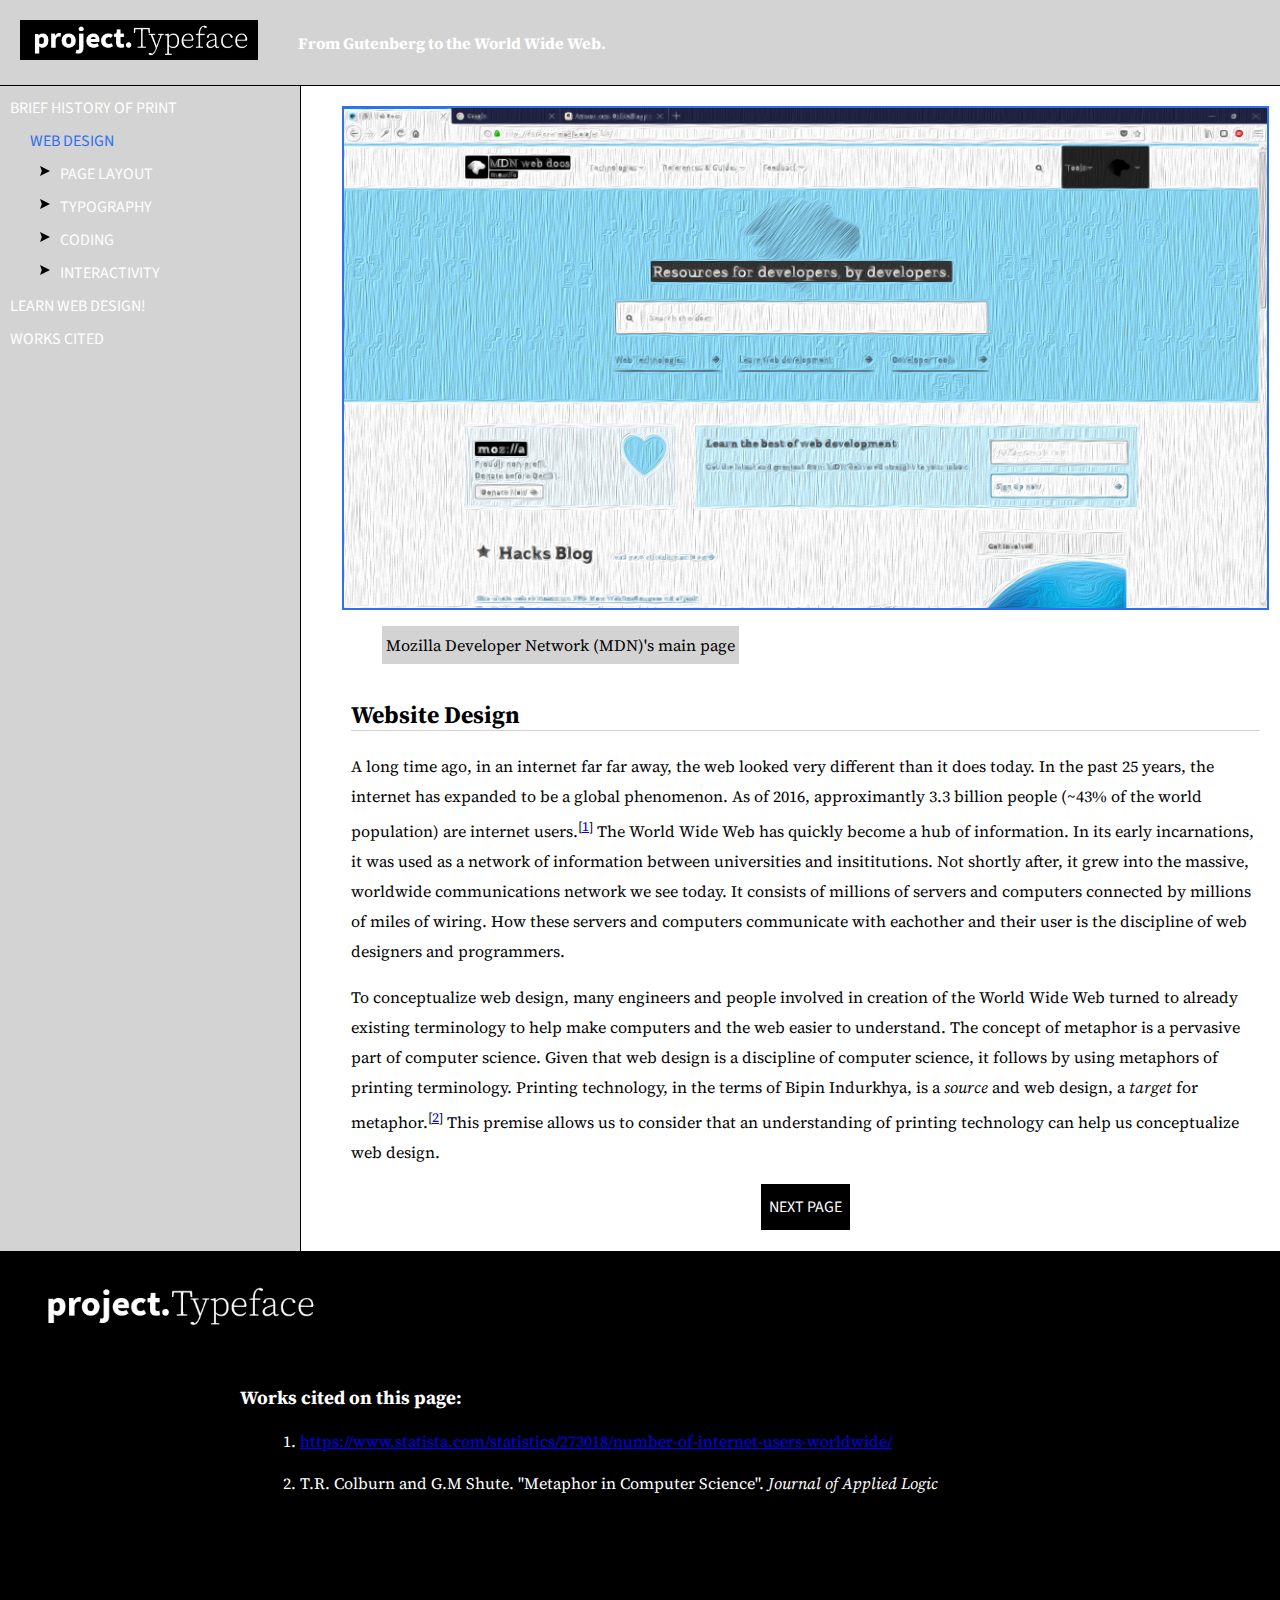
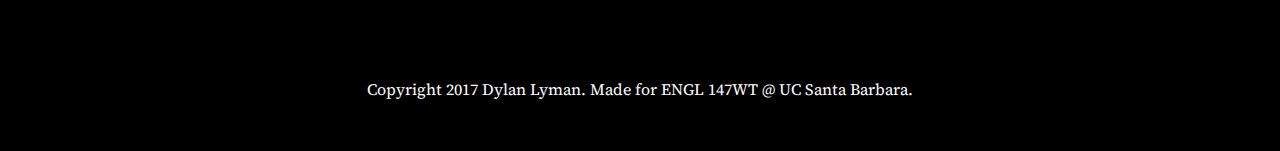
<file: webdesign.html>
<!doctype html>
<meta charset="utf-8"/>
<html>
<head>
	<meta charset="utf-8">
	<title>project.Typeface: Web Design</title>
	<link rel="stylesheet" href="./styles.css" type="text/css">
	<link href="https://fonts.googleapis.com/css?family=Source+Sans+Pro:400,400i,700|Source+Serif+Pro:400,700" rel="stylesheet">
</head>

<body>
	<header>
			<a href="index.html"><img src="./img/projectTypeface.png" alt="Image not found!"></a>
			<h1>From Gutenberg to the World Wide Web.</h1>
	</header>
	<div class="wrapper">
		<main>
			<div class="sideBar">
				<li><a href="briefhistory.html">Brief History of Print</a></li>
				<li><a href="webdesign.html" id="thisPage">Web Design</a></li>
					<div class="indentWebDesign">
						<li><a href="pagelayout.html">Page Layout</a></li>
						<li><a href="typography.html">Typography</a></li>
						<li><a href="coding.html">Coding</a></li>
						<li><a href="interactivity.html">Interactivity</a></li>
					</div>
				<li><a href="learn.html">Learn Web Design!</a></li>
				<li><a href="workscited.html">Works Cited</a></li>
			</div>
			<div class="mainBody">
				<div class="mainImg">
					<img src="./img/websitedesign.png" alt="Image not found!">
					<dl>
						<dd>Mozilla Developer Network (MDN)'s main page</dd>
					</dl>
				</div>
				<h2>Website Design</h2>
				<p>A long time ago, in an internet far far away, the web looked very different than it does today. In the past 25 years, the internet has expanded to be a global phenomenon. As of 2016, approximantly 3.3 billion people (~43% of the world population) are internet users.<sup>[<a href= "footerWrapper">1</a>]</sup> The World Wide Web has quickly become a hub of information. In its early incarnations, it was used as a network of information between universities and insititutions. Not shortly after, it grew into the massive, worldwide communications network we see today. It consists of millions of servers and computers connected by millions of miles of wiring. How these servers and computers communicate with eachother and their user is the discipline of web designers and programmers.</p>
				<p>To conceptualize web design, many engineers and people involved in creation of the World Wide Web turned to already existing terminology to help make computers and the web easier to understand. The concept of metaphor is a pervasive part of computer science. Given that web design is a discipline of computer science, it follows by using metaphors of printing terminology. Printing technology, in the terms of Bipin Indurkhya, is a <em>source</em> and web design, a <em>target</em> for metaphor.<sup>[<a href= "footerWrapper">2</a>]</sup> This premise allows us to consider that an understanding of printing technology can help us conceptualize web design.</p>
				<div class="nextPage"><a href="pagelayout.html">NEXT PAGE</a></div>
			</div>
		</main>
	</div>
	<footer>
		<div class="indexFooter">
			<a href="index.html"><img src="./img/projectTypeface.png" alt="Image not found!"></a>
		</div>
		<div class="footerWrapper">
			<div class="worksCitedFooter">
				<h3>Works cited on this page:</h3>
				<ol>
					<li><a href="https://www.statista.com/statistics/273018/number-of-internet-users-worldwide/">https://www.statista.com/statistics/273018/number-of-internet-users-worldwide/</a></li>
					<li>T.R. Colburn and G.M Shute. "Metaphor in Computer Science". <em>Journal of Applied Logic</em></li>
				</ol>
			</div>
			<p id="copyright">Copyright 2017 Dylan Lyman. Made for ENGL 147WT @ UC Santa Barbara.</p>
		</div>
	</footer>
</body>

</html>
</file>
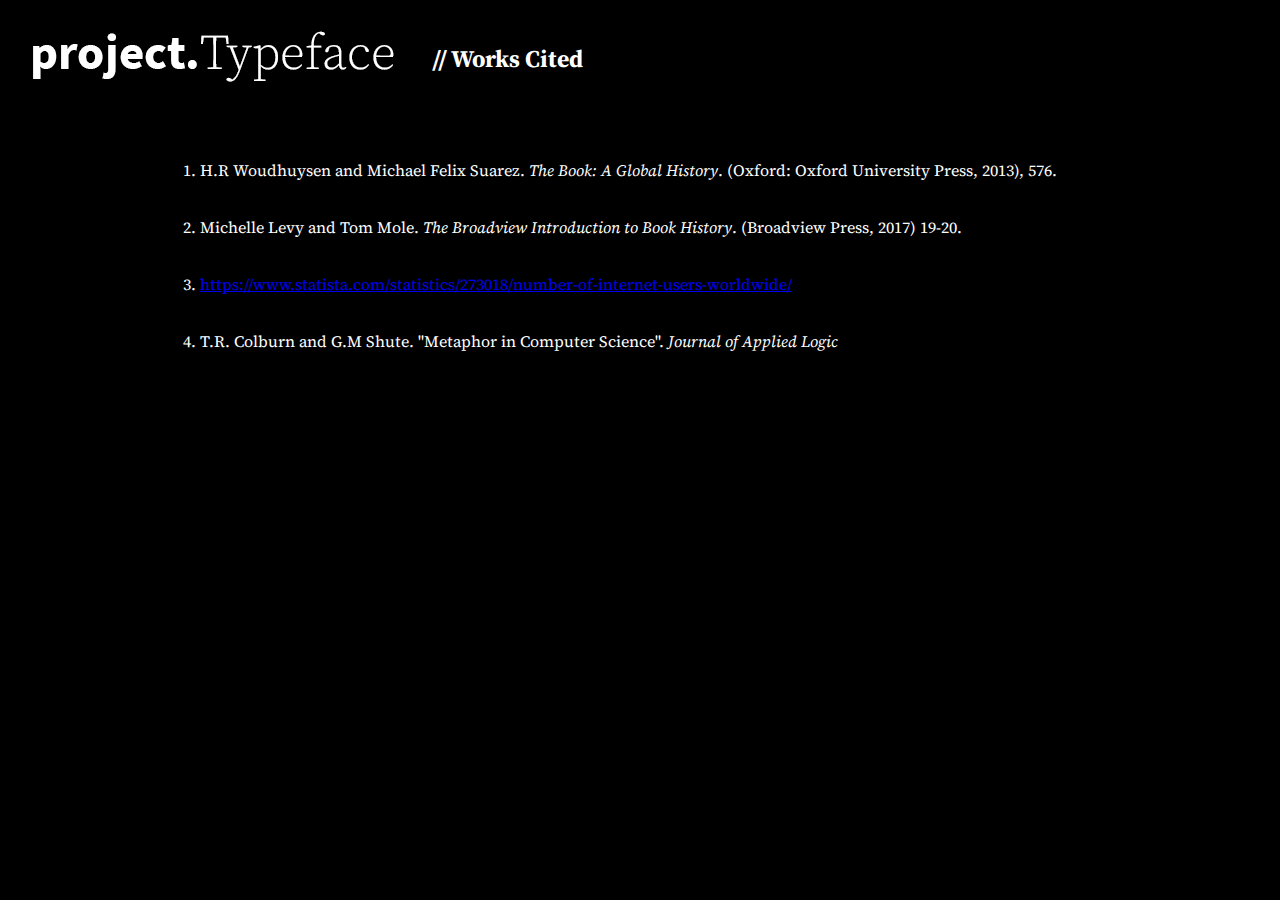
<file: workscited.html>
<!doctype html>
<html>
<head>
	<meta charset="utf-8">
	<title>project.Typeface: Works Cited</title>
	<link rel="stylesheet" href="./workscited_style.css" type="text/css">
	<link href="https://fonts.googleapis.com/css?family=Source+Sans+Pro:400,400i,700|Source+Serif+Pro:400,700" rel="stylesheet">
</head>

	<body>
		<div class="head">
			<a href="index.html"><img src="./img/projectTypeface.png" alt="Image not found!"></a>
			<h2>  //    Works Cited</h2>
		</div>
		<main>
			<ol>
				<li>H.R Woudhuysen and Michael Felix Suarez. <em>The Book: A Global History</em>. (Oxford: Oxford University Press, 2013), 576.</li>
				<li>Michelle Levy and Tom Mole. <em>The Broadview Introduction to Book History</em>. (Broadview Press, 2017) 19-20.</li>
				<li><a href="https://www.statista.com/statistics/273018/number-of-internet-users-worldwide/">https://www.statista.com/statistics/273018/number-of-internet-users-worldwide/</a></li>
				<li>T.R. Colburn and G.M Shute. "Metaphor in Computer Science". <em>Journal of Applied Logic</em></li>
			</ol>
		</main>
	</body>
	
</html>
</file>
<file: styles.css>
/* CSS Document */

body {
	margin: auto 0;
	font-family: 'Source Serif Pro', serif;
}

/*Headers*/

header {
	display: flex;
	background-color: lightgrey;
	align-items: center;
	border-bottom: 1px solid;
}

header img {
	height: 40px;
	margin: 20px;
}
header h1 {
	margin: 20px;
	font-size: 16px;
	color: white;
}

/*Main Bodies*/
.wrapper {
	
}
main {
	display: grid;
	grid-template-areas: "sideBar mainBody";
	grid-gap: 10px;
	justify-content: center;
}
.sideBar {
	grid-area: sideBar;
	width: 300px;
	background-color: lightgrey;
	list-style-type: none;
	border-right: 1px solid;
}
.sideBar li {
	margin: 10px;
}
.sideBar li a {
	text-decoration: none;
	color: #FFFFFF;
	font-family: 'Source Sans Pro', sans-serif;
	text-transform: uppercase;
}
#thisPage {
	color: #306FF0;
	margin-left: 20px;
}
.sideBar li a:hover {
	color: #306FF0;
	margin-left: 20px;
}
.sideBar .indentWebDesign {
	margin-left: 50px;
	list-style-image: url(img/listitemimg.png);
}
.mainBody {
	grid-area: mainBody;
	min-width: 500px;
	max-width: 1000px;
	min-height: 1000px;
	margin: 20px;
	padding-left: 20px;
	line-height: 30px;
}
.mainImg {
	display: grid;
	justify-content: center;
}
.mainImg img {
	height: 500px;
	align-self: center;
	border: 2px solid #306FEE;
}
.mainImg dd {
	display: inline-block;
	background-color: lightgray;
	padding: 4px;
}
.mainBody h2 {
	border-bottom: 1px solid lightgrey;
}
.mainBody p {
	background-color: white;
}
.nextPage {
	display: grid;
	justify-content: center;
}
.nextPage a {
	text-decoration: none;
	color: white;
	background-color: black;
	font-family: 'Source Sans Pro', sans-serif;
	padding: 8px;
	border: 1px solid white;
}
.nextPage a:hover {
	color: #306FEE;
	border: 1px solid #306FEE;
}
.learn img {
	height: 100px;
}

/*Footers*/
footer {
	background-color: black;
	width: auto;
	height: 500px;
	color: white;
}

footer img {
	margin: 30px;
	height: 50px;
}

.footerWrapper {
	display: grid;
	justify-content: center;
	height: 350px;
}
.worksCitedFooter {
	min-width: 800px;
	max-width: 1000px;
}
.worksCitedFooter ol li {
	margin: 20px;
}
#copyright {
	align-self: end;
	text-align: center;
}
</file>
<file: workscited_style.css>
/* CSS Document */

body {
	background-color: black;
	font-family: 'Source Serif Pro', serif;
	color: white;
}

.head {
	display: grid;
	height: 100px;
	align-items: center;
	grid-template-areas: "logo h2";
	justify-content: left;
}
.head h2 {
	margin: 20px;
}

main {
	display: grid;
	min-width: 800px;
	max-width: 1200px;
	justify-content: center;
}

main ol li {
	margin: 35px;
}
</file>
